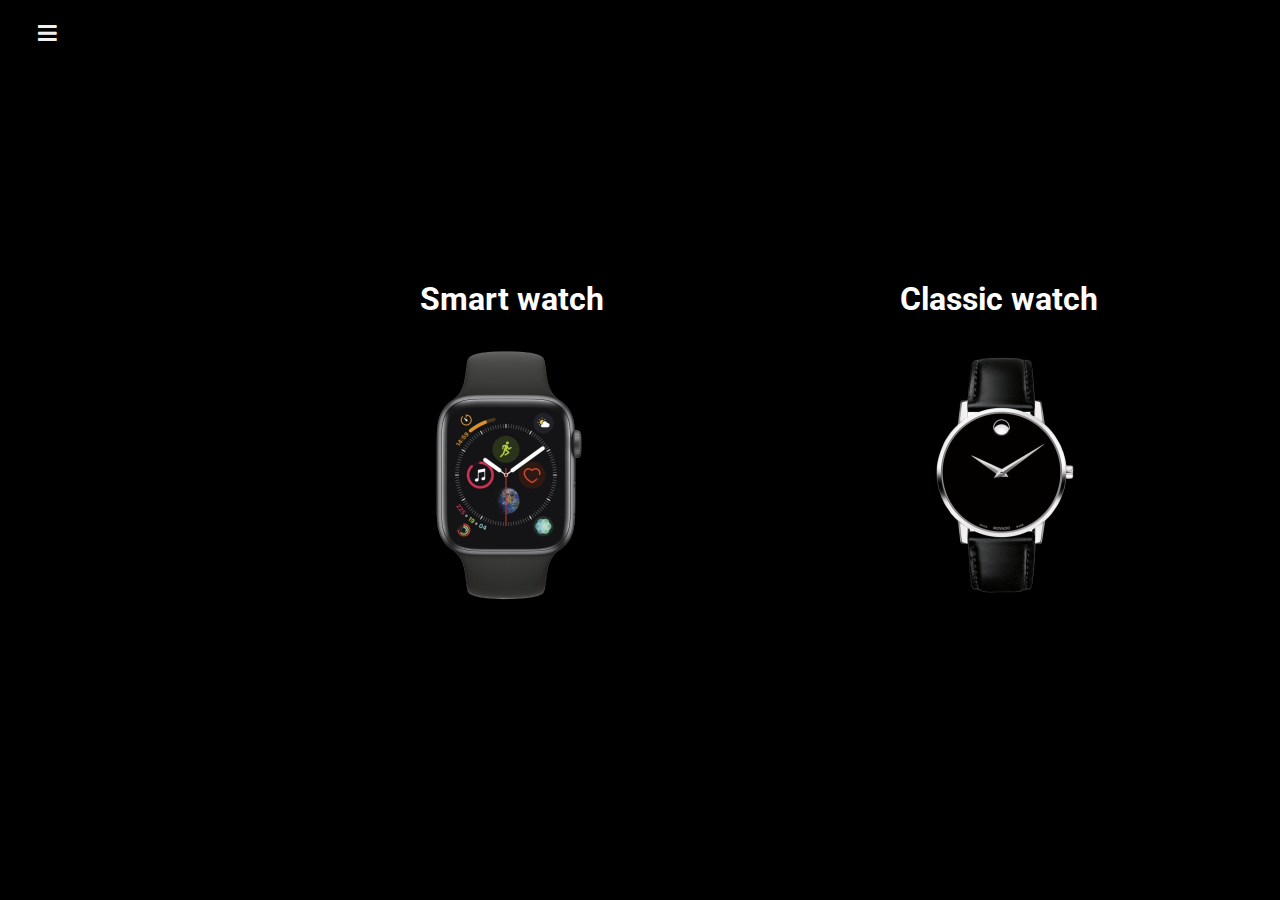
<file: index.html>
<!DOCTYPE html>
<html lang="en">
<head>
    <meta charset="UTF-8">
    <meta name="viewport" content="width=device-width, initial-scale=1.0">
    <meta http-equiv="X-UA-Compatible" content="ie=edge">
    <link href="https://fonts.googleapis.com/css?family=Roboto&display=swap" rel="stylesheet">
    <link rel="stylesheet" href="assets/css/style.css">
    <link rel="stylesheet" type="text/css" href="assets/css/css/all.min.css">
    <link href="https://fonts.googleapis.com/css?family=Be+Vietnam&display=swap" rel="stylesheet">
    <title>Home Shop</title>
</head>
<body>
    <div class="page">
            <span class="menu_toggle">
                    <i class="menu_open fa fa-bars fa-lg"></i>
                    <i class="menu_close fa fa-times fa-lg"></i>
                  </span>
                  <ul class="menu_items">
    <li><a href="index.html"><i class="icon fa fa-home "></i>Menu</a></li>
    <li><a href="contact.html"><i class="icon fa fa-phone "></i>Contacts</a></li>
    <li><a href="#"><i class="icon fa fa-heart "></i>Tech support</a></li>
    </ul>
    <main class="content">
    <h1 id="smarttext">Smart watch</h1>
    <h1 id="classictext">Classic watch</h1>
    <h1 id="sporttext">Sport watch</h1>
    <a href="smart.html"><img src="assets/images/smart.png" alt="" class="smartwatch" ></a>
    <a href="classic.html"><img src="assets/images/classic.png" alt="" class="classicwatch"></a>
    <a href="sport.html"><img src="assets/images/sport.png" alt="" class="sportwatch" ></a>
    </main>
    <script src="https://code.jquery.com/jquery-3.3.1.js"></script>
    <script src="app.js"></script>
</body>
</html>
</file>
<file: assets/css/style.css>
*{
    padding: 0;
    margin: 0;
}
#menu{
    color:white;
}
.fa-bars{
    position: absolute;
    top:20px;
    left:20px;
    color:white;
    cursor: pointer;
}
.icon{
    font-size:25px;
}
#headertext{
    position: absolute;
    text-align: center;
    top:50px;
    left:600px;
    font-size: 100px;
    color:black;
    font-family: 'Roboto', sans-serif;
}
body{
    background-color:black;
    overflow: hidden;

}
#logo{
    position: absolute;
    right:-9px;
    width: 70px;
    height: auto;
}
#header2{
    width: 100%;
    background-color: white;
    height: 300px;
}
.aboutustext{
    position: absolute;
    right:0px;
    font-size: 18px;
    height: 50px;
    width: 50px;
    color:black;
    top:500px;
    font-family: 'Be Vietnam', sans-serif;
}
#aboutustextbottom{
    color: white;
    top:100px;
    margin:100px;
    font-size:60px;
    text-align: center;
}
.smartwatch{
    position: absolute;
    top:350px;
    left:384px;
    width: auto;
    height: 250px;
    transition: 0.5s;
}
#smarttext{
    position: absolute;
    left:420px;
    color:white;
    top:280px;
    font-family: 'Roboto', sans-serif;
}

.classicwatch{
    position: absolute;
    top:350px;
    left:880px;
    width: auto;
    height: 250px;
    transition: 0.5s;
}
#classictext{
    position: absolute;
    left:900px;
    color:white;
    top:280px;
    font-family: 'Roboto', sans-serif;
}
.sportwatch{
    position: absolute;
    top:350px;
    left: 1345px;
    width: auto;
    height: 250px;
    transition: 0.5s;
}
#watcheader{
    position: absolute;
    left:45%;
    top:25px;
    width: 200px;
    height: 200px;
}
#sporttext{
    position: absolute;
    left:1380px;
    color:white;
    top:280px;
    font-family: 'Roboto', sans-serif;
}
/*TODO learn this
*/
.page {
    height: 100%;
    background-color: white;
  }
.content {
    height: 200%;
    transform-origin: top left;
    transition: transform 0.7s cubic-bezier(1, 0.005, 0.24, 1);
    background-color: #f0f0f0;
  }
  .content_inner {
    height: 50%;
    overflow-y: auto;
    padding: 50px 20%;
  }
  /* basically all styling from now on */
  .menu_toggle {
    z-index: 900;
    position: fixed;
    top: 0;
    left: 0;
    display: block;
    cursor: pointer;
    width: 100px;
    height: 80px;
    background-color: black;
    border-bottom-right-radius: 100%;
  }
  .menu_toggle:active i {
    opacity: 0.8;
  }
  .menu_toggle i {
    color: #f0f0f0;
  }
  .menu_toggle .menu_open, .menu_toggle .menu_close {
    position: absolute;
    top: 50%;
    left: 50%;
    margin-top: -15px;
    margin-left: -12px;
    transition: transform 0.7s cubic-bezier(1, 0.005, 0.24, 1);
  }
  .menu_toggle .menu_open {
    transform-origin: -100px -100px;
  }
  .menu_toggle .menu_close {
    transform: rotate(20deg);
    transform-origin: -100px -160px;
  }
  .menu_items {
    position: absolute;
    bottom: 0;
    left:0;
  }
  .menu_items li {
    position: absolute;
    left: 30px;
    bottom: 180px;
    transform: translateX(-300px);
    transition: transform 0.7s 0s cubic-bezier(1, 0.005, 0.24, 1);
  }
  .menu_items li:nth-child(2) {
    left:30px;
    bottom: 110px;
  }
  .menu_items li:nth-child(3) {
    left:30px;
    bottom: 20px;
  }
  .menu_items a {
    display: block;
    text-decoration: none;
    text-transform: uppercase;
    letter-spacing: 2px;
    color: #a4a4a4;
    transition: color 0.2s;
  }
  .icon:hover {
    color: #72f392;
  }
  .menu_items a:hover {
    color: #72f392;
  }
  i:hover{
    color: #72f392;
  }
  /* Let's open up the menu */
  .shazam {
    /*.content_inner {
     height: 100%;
     }*/
  }
  .shazam .content {
    transform: rotate(-30deg);
  }
  .shazam .menu_open {
    transform: rotate(-20deg);
  }
  .shazam .menu_close {
    transform: rotate(0);
  }
  .shazam .menu_items li {
    transform: translateX(0);
    transition: transform 0.35s 0.45s cubic-bezier(0.175, 0.885, 0.32, 1.275);
  }
  .shazam .menu_items li:nth-child(2) {
    transition-delay: 0.47s;
  }
  .shazam .menu_items li:nth-child(3) {
    transition-delay: 0.48s;
  }
  #firstthing{
      position: absolute;
      bottom: 150px;
      left:200px;
      background-color: yellow;
      width: 300px;
      height: 300px;
      transition: 0.5s;
  }
  #firstthingimg{
      position: absolute;
      top:70px;
      left:70px;
      height: 150px;
      width: auto;
  }
  #secondthing{
    position: absolute;
    bottom: 150px;
    left:800px;
    background-color: yellow;
    width: 300px;
    height: 300px;
}
#secondthingimg{
    position: absolute;
    top:70px;
    left:70px;
    height: 150px;
    width: auto;
}
#thirdthing{
    position: absolute;
    bottom: 150px;
    left:1400px;
    background-color: yellow;
    width: 300px;
    height: 300px;
}
#thirdthingimg{
    position: absolute;
    top:70px;
    left:70px;
    height: 150px;
    width: auto;
}
.fa-shopping-cart{
    position: absolute;
    font-size: 40px;
    bottom: 20px;
    left:90px;
    cursor: pointer;
}
#buytext{
    position: absolute;
    font-size: 40px;
    bottom: 20px;
    left:140px;
    cursor: pointer;
}
#thingname{
    font-size: 30px;
    text-align: center;
}
</file>
